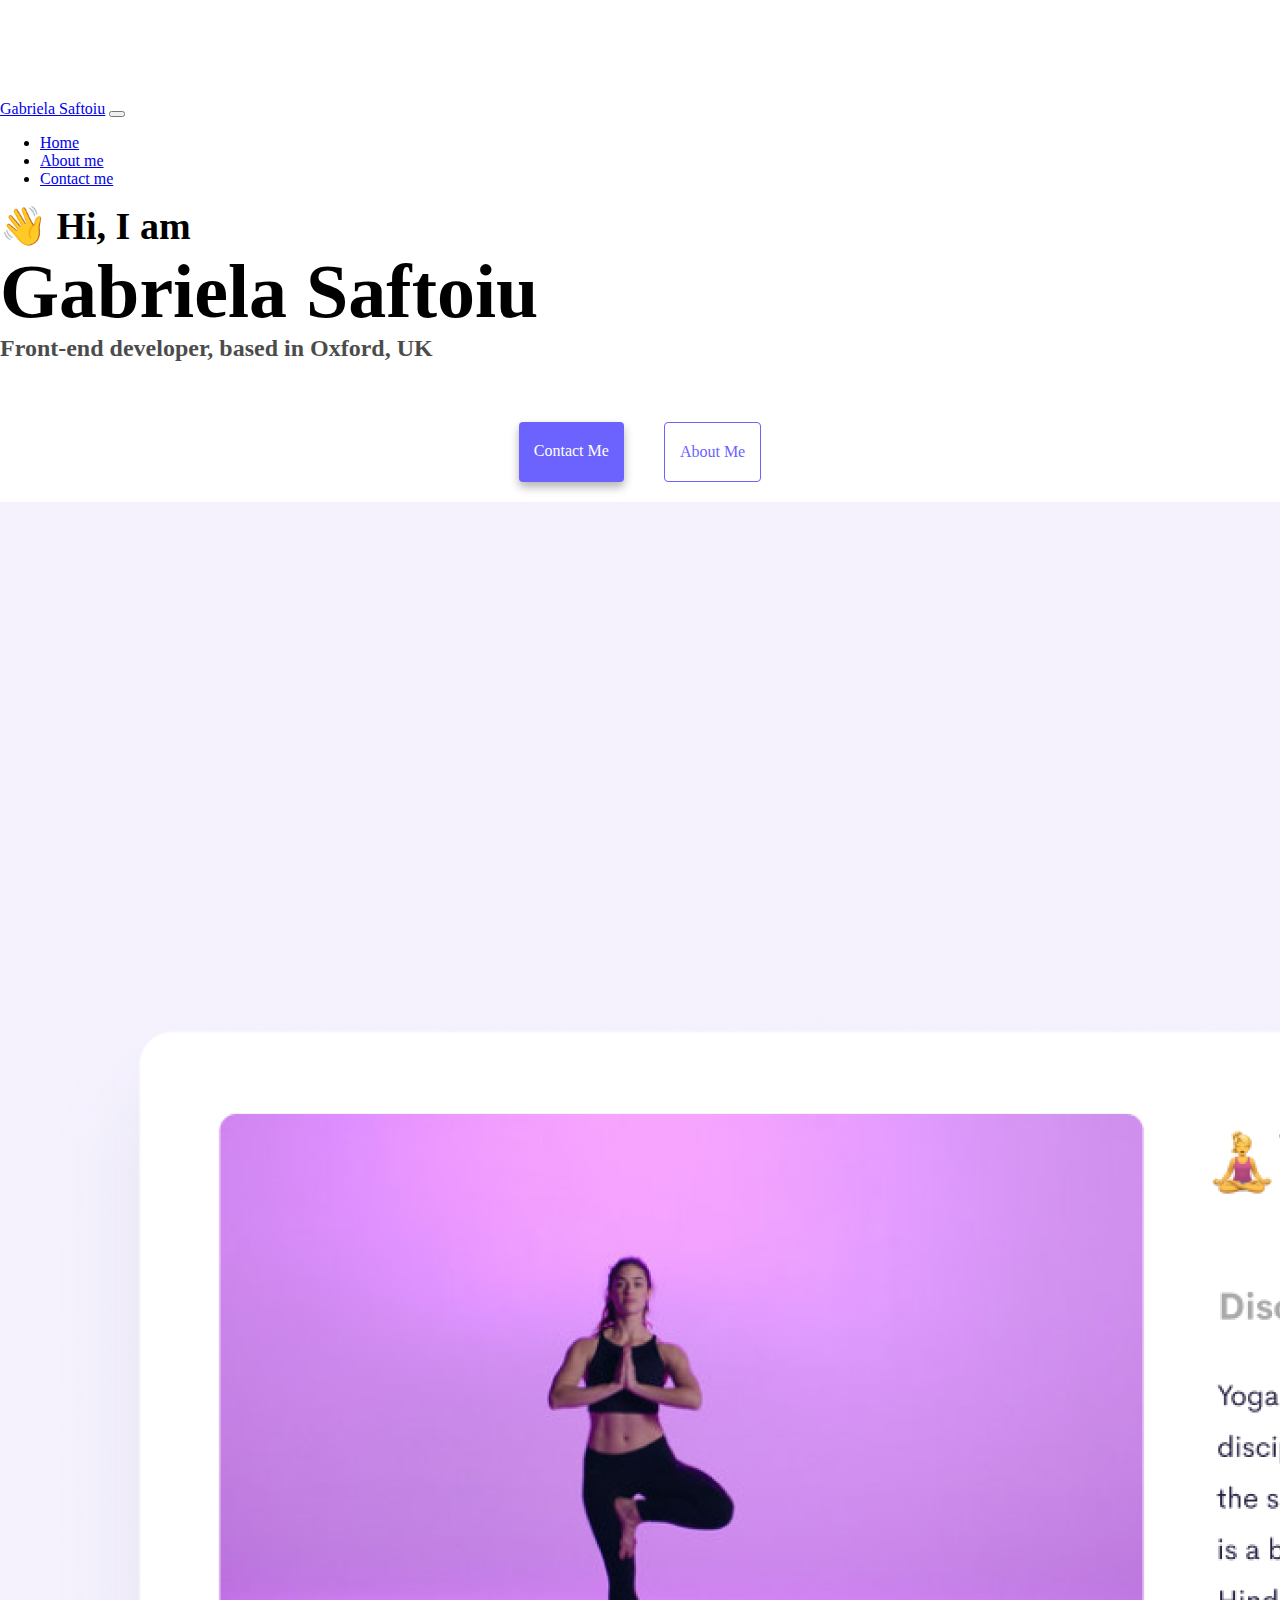
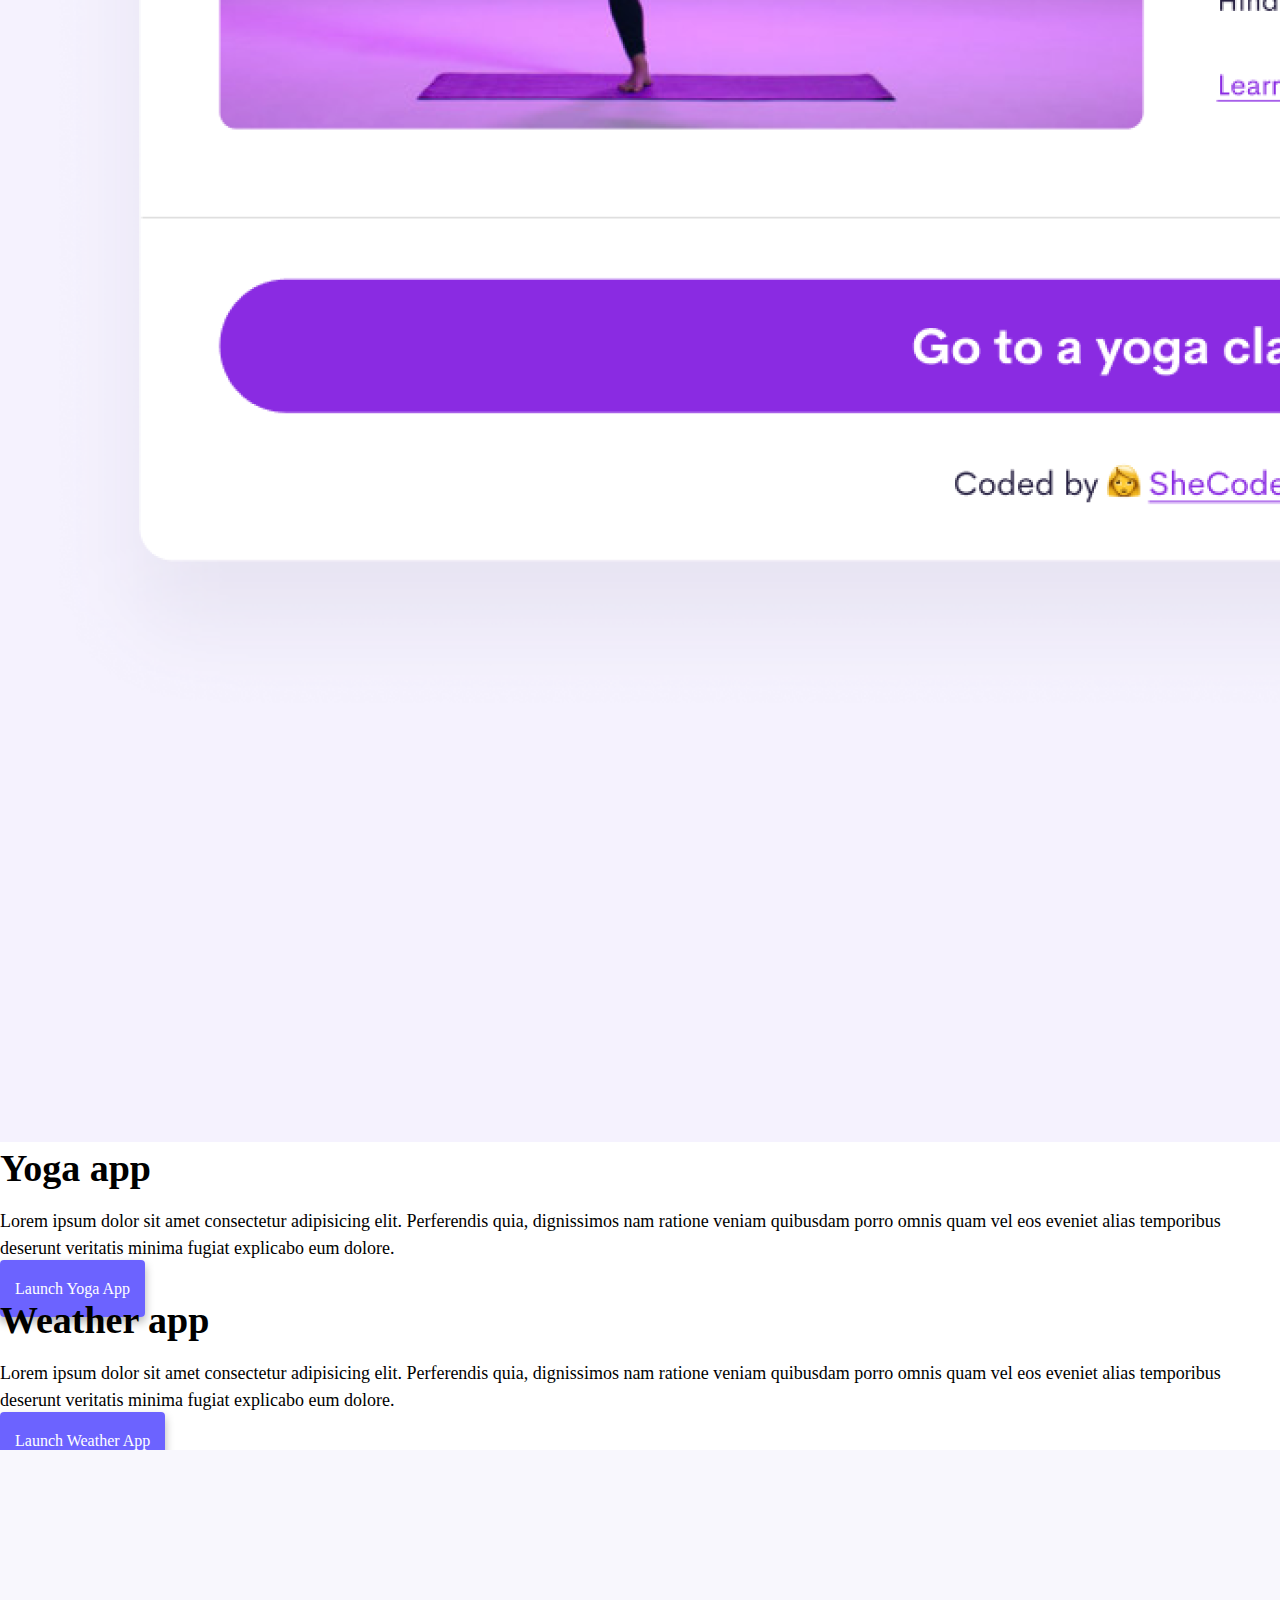
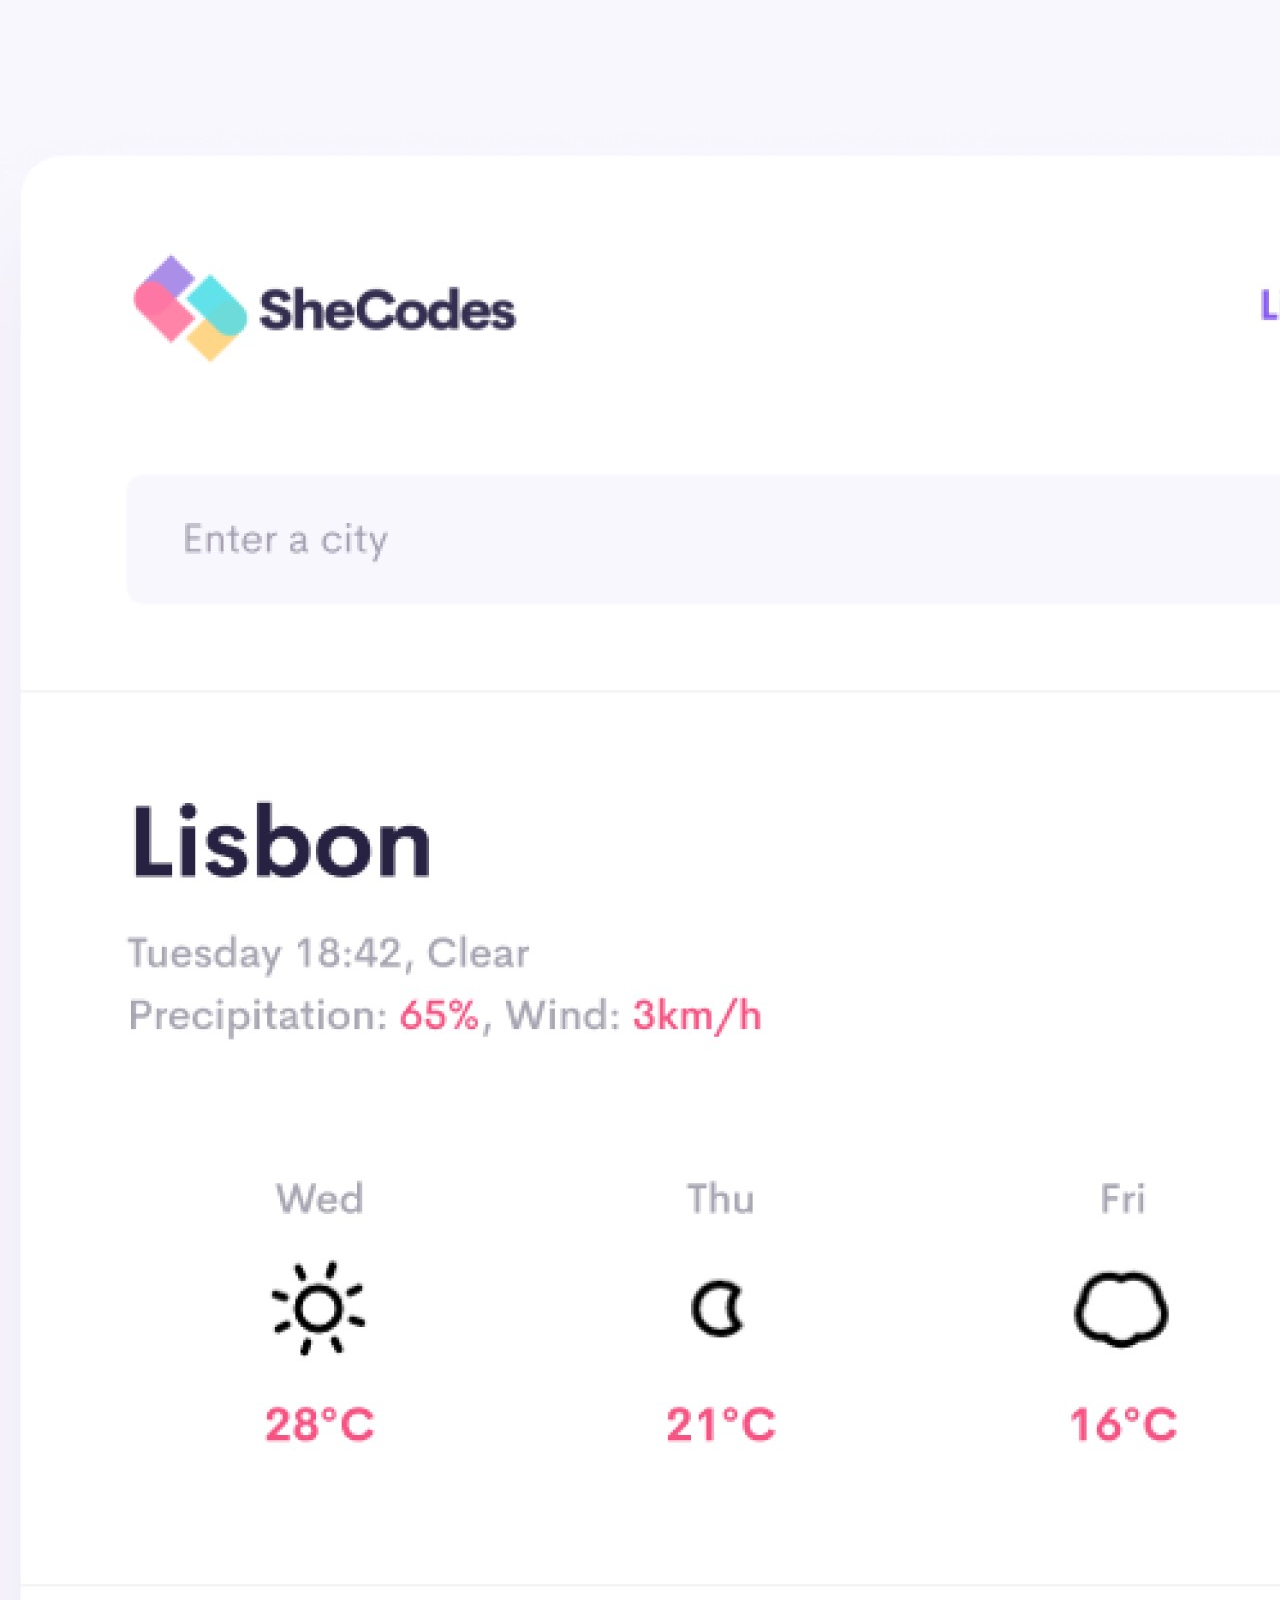
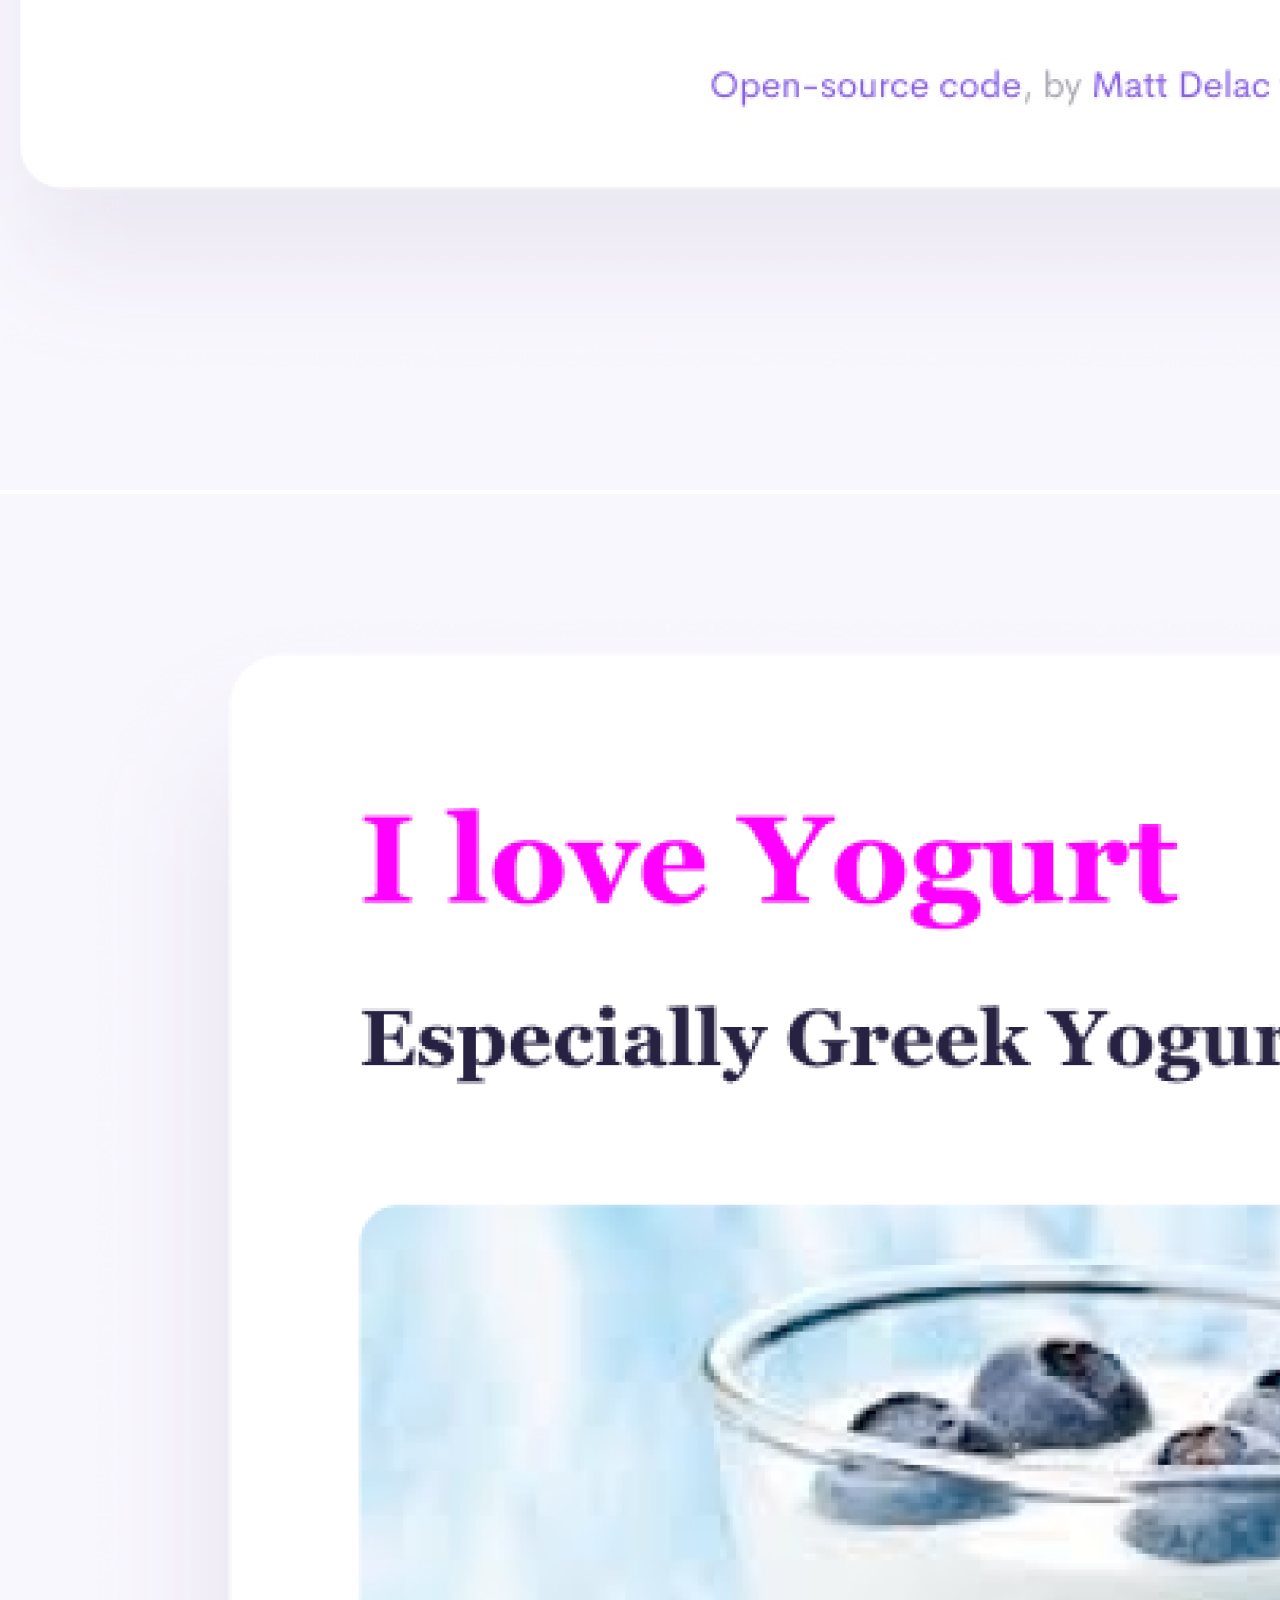
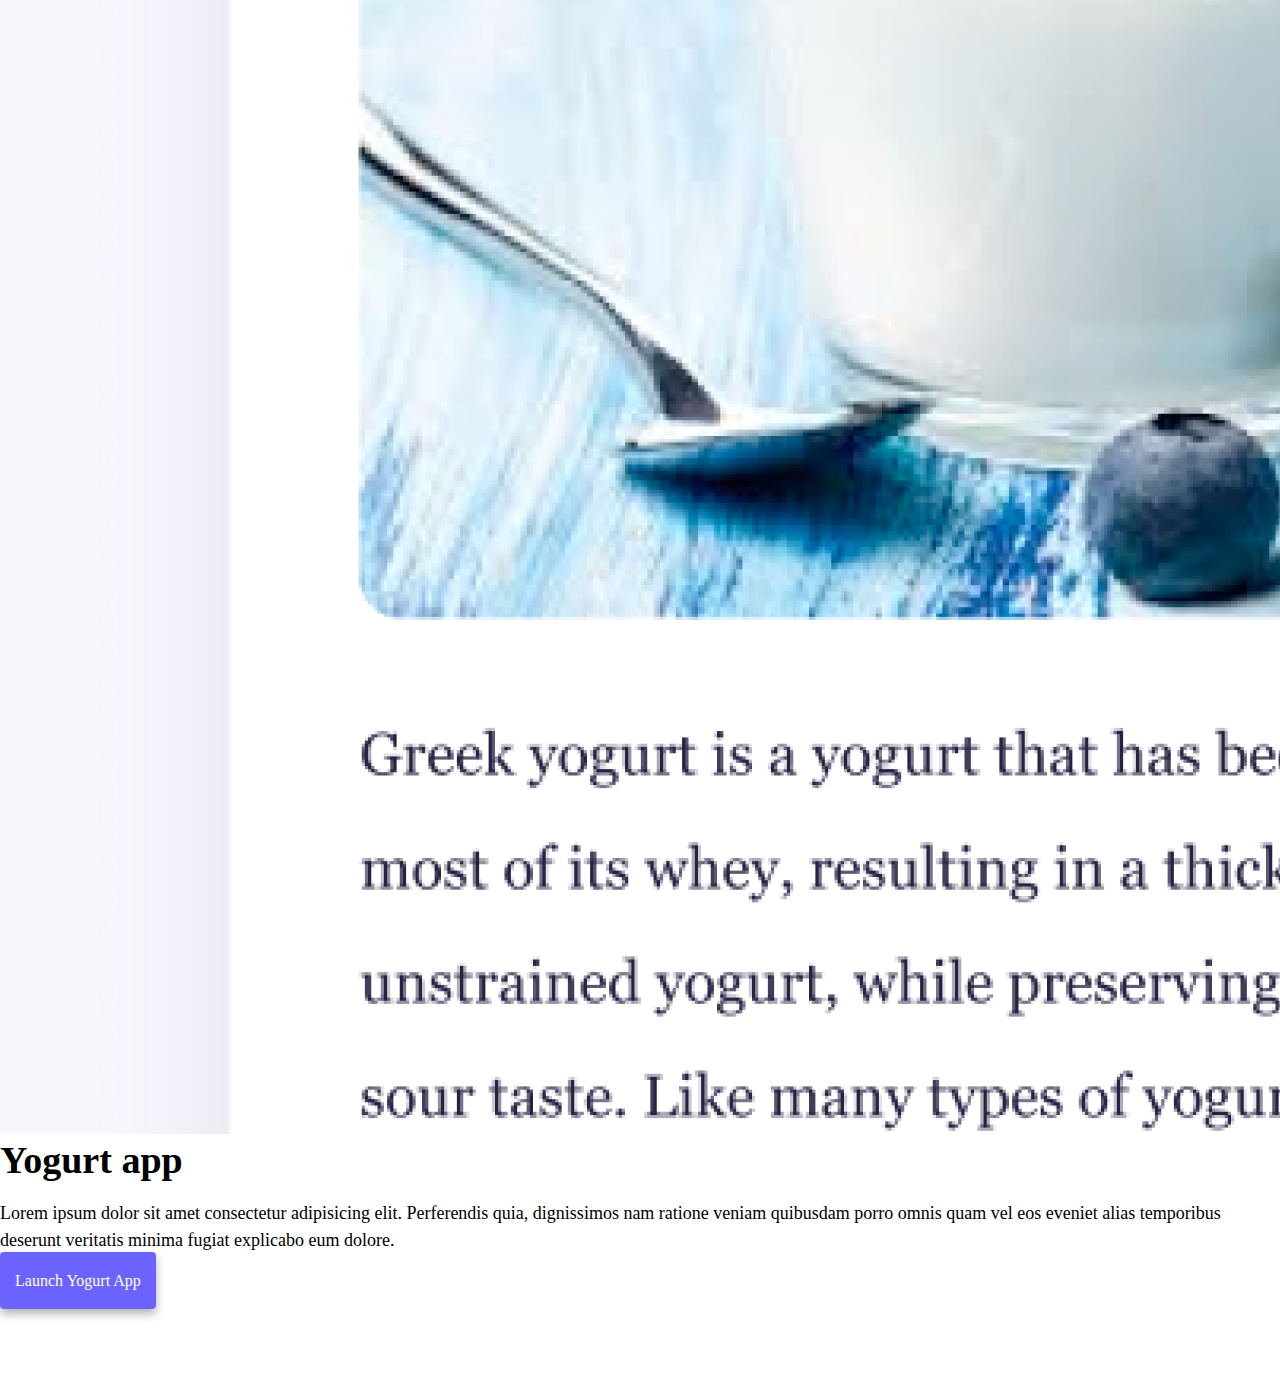
<file: index.html>
<!DOCTYPE html>
<html lang="en">

<head>
    <meta charset="UTF-8" />
    <meta name="description" content="Gabriela Saftoiu is a front-end developer based in the UK">
    <meta http-equiv="X-UA-Compatible" content="IE=edge" />
    <meta name="viewport" content="width=device-width, initial-scale=1.0" />

    <link href="https://cdn.jsdelivr.net/npm/bootstrap@5.0.0-beta2/dist/css/bootstrap.min.css" rel="stylesheet"
        integrity="sha384-BmbxuPwQa2lc/FVzBcNJ7UAyJxM6wuqIj61tLrc4wSX0szH/Ev+nYRRuWlolflfl" crossorigin="anonymous" />
    <script src="https://cdn.jsdelivr.net/npm/bootstrap@5.0.0-beta2/dist/js/bootstrap.bundle.min.js"
        integrity="sha384-b5kHyXgcpbZJO/tY9Ul7kGkf1S0CWuKcCD38l8YkeH8z8QjE0GmW1gYU5S9FOnJ0"
        crossorigin="anonymous"></script>
    <link rel="stylesheet" href="/style.css" />

    <title>Front-end developer - Gabriela Saftoiu</title>
</head>

<body>
    <nav class="navbar navbar-expand-lg navbar-light bg-light fixed-top">
        <div class="container">
            <a class="navbar-brand" href="/" title="Homepage">Gabriela Saftoiu</a>
            <button class="navbar-toggler" type="button" data-bs-toggle="collapse" data-bs-target="#navbarNav"
                aria-controls="navbarNav" aria-expanded="false" aria-label="Toggle navigation">
                <span class="navbar-toggler-icon"></span>
            </button>
            <div class="collapse navbar-collapse" id="navbarNav">
                <ul class="navbar-nav">
                    <li class="nav-item">
                        <a class="nav-link active" aria-current="page" href="/" title="Homepage">Home</a>
                    </li>
                    <li class="nav-item">
                        <a class="nav-link" href="/about.html" title="About Gabriela Saftoiu">About me</a>
                    </li>
                    <li class="nav-item">
                        <a class="nav-link" href="/about.html#contact" title="Contact Gabriela Saftoiu">Contact me</a>
                    </li>
                </ul>
            </div>
        </div>
    </nav>
    <h2 class="text-center">👋 Hi, I am</h2>
    <h1 class="text-center">Gabriela Saftoiu</h1>
    <h3 class="text-center">Front-end developer, based in Oxford, UK</h3>
    <div class="navigation-links mb-5">
        <a href="/about.html#contact" class="primary-link">Contact me</a>
        <a href="/about.html" class="secondary-link">About me</a>
    </div>
    <div class="container">
        <div class="row">
            <div class="col-sm-6">
                <img src="/images/yoga.png" class="img-fluid rounded d-none d-sm-block" alt="Yoga project" />
            </div>
            <div class="col-sm-6">
                <h2 class="mb-3">Yoga app</h2>
                <p>
                    Lorem ipsum dolor sit amet consectetur adipisicing elit. Perferendis
                    quia, dignissimos nam ratione veniam quibusdam porro omnis quam vel
                    eos eveniet alias temporibus deserunt veritatis minima fugiat
                    explicabo eum dolore.
                </p>
                <div class="mt-5">
                    <a href="#" class="primary-link project-link" title="Yoga project">Launch Yoga App</a>
                </div>
            </div>
        </div>
        <div class="row mt-5">
            <div class="col-sm-6">
                <h2 class="mb-3">Weather app</h2>
                <p>
                    Lorem ipsum dolor sit amet consectetur adipisicing elit. Perferendis
                    quia, dignissimos nam ratione veniam quibusdam porro omnis quam vel
                    eos eveniet alias temporibus deserunt veritatis minima fugiat
                    explicabo eum dolore.
                </p>
                <div class="mt-5">
                    <a href="#" class="primary-link project-link" title="Weather project">Launch Weather App</a>
                </div>
            </div>
            <div class="col-sm-6">
                <img src="/images/weather.jpeg" class="img-fluid rounded d-none d-sm-block" alt="Weather project" />
            </div>
        </div>
        <div class="row mt-5">
            <div class="col-sm-6">
                <img src="/images/yogurt.png" class="img-fluid rounded d-none d-sm-block" alt="Yogurt project" />
            </div>
            <div class="col-sm-6">
                <h2 class="mb-3">Yogurt app</h2>
                <p>
                    Lorem ipsum dolor sit amet consectetur adipisicing elit. Perferendis
                    quia, dignissimos nam ratione veniam quibusdam porro omnis quam vel
                    eos eveniet alias temporibus deserunt veritatis minima fugiat
                    explicabo eum dolore.
                </p>
                <div class="mt-5">
                    <a href="#" class="primary-link project-link" title="Yogurt project">Launch Yogurt App</a>
                </div>
            </div>
        </div>
    </div>
</body>

</html>
</file>
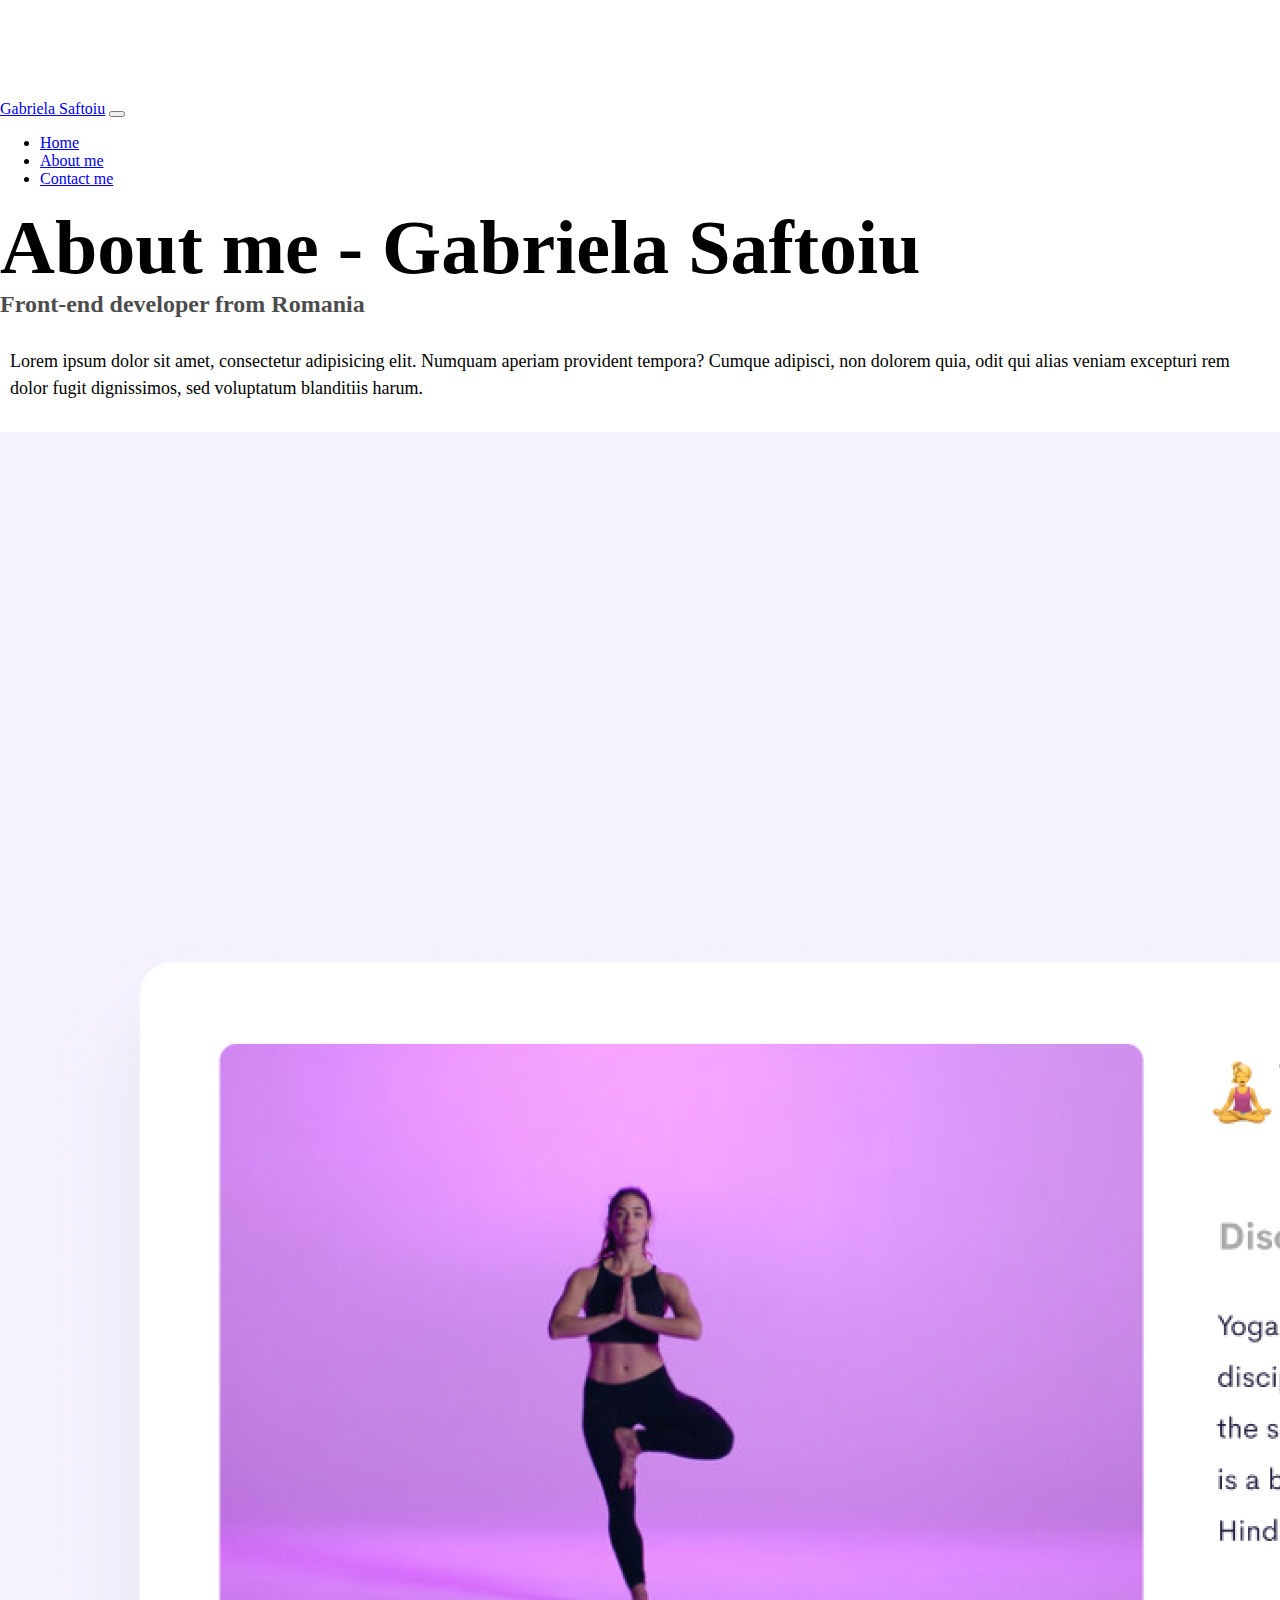
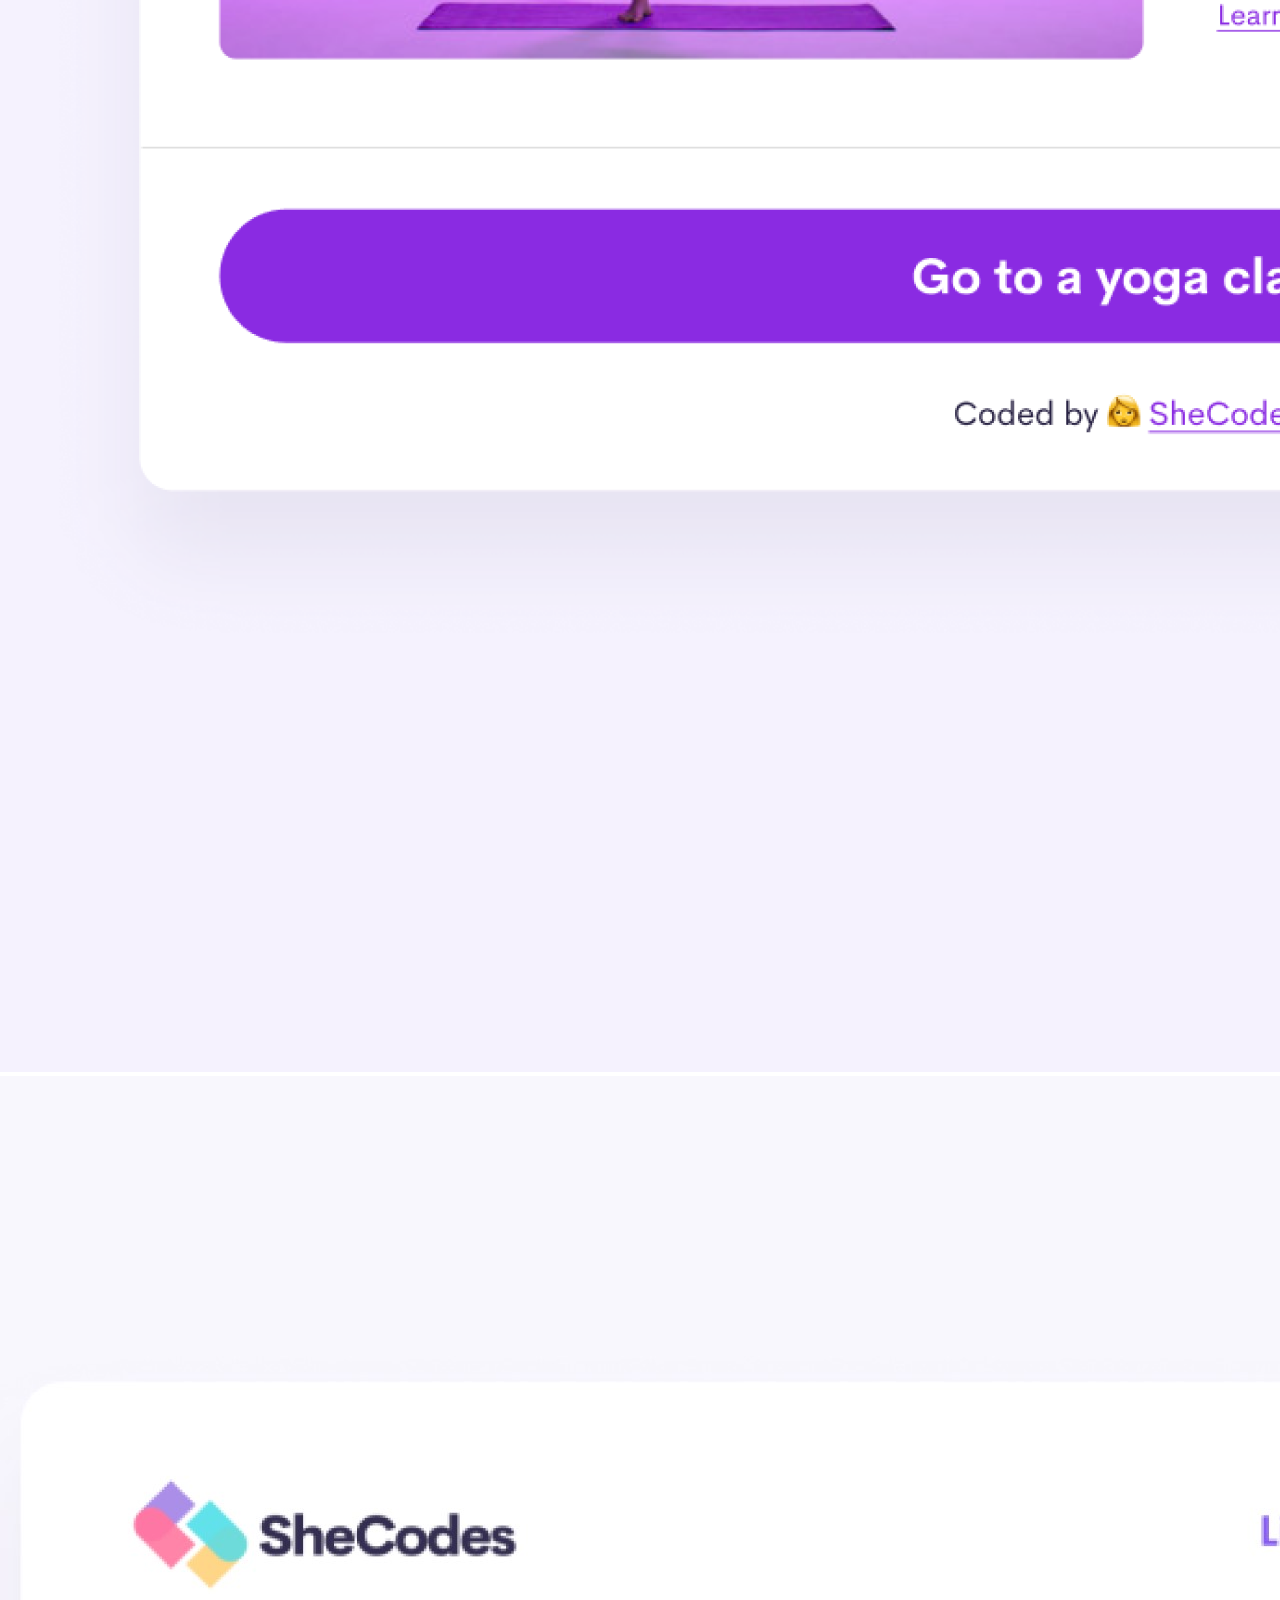
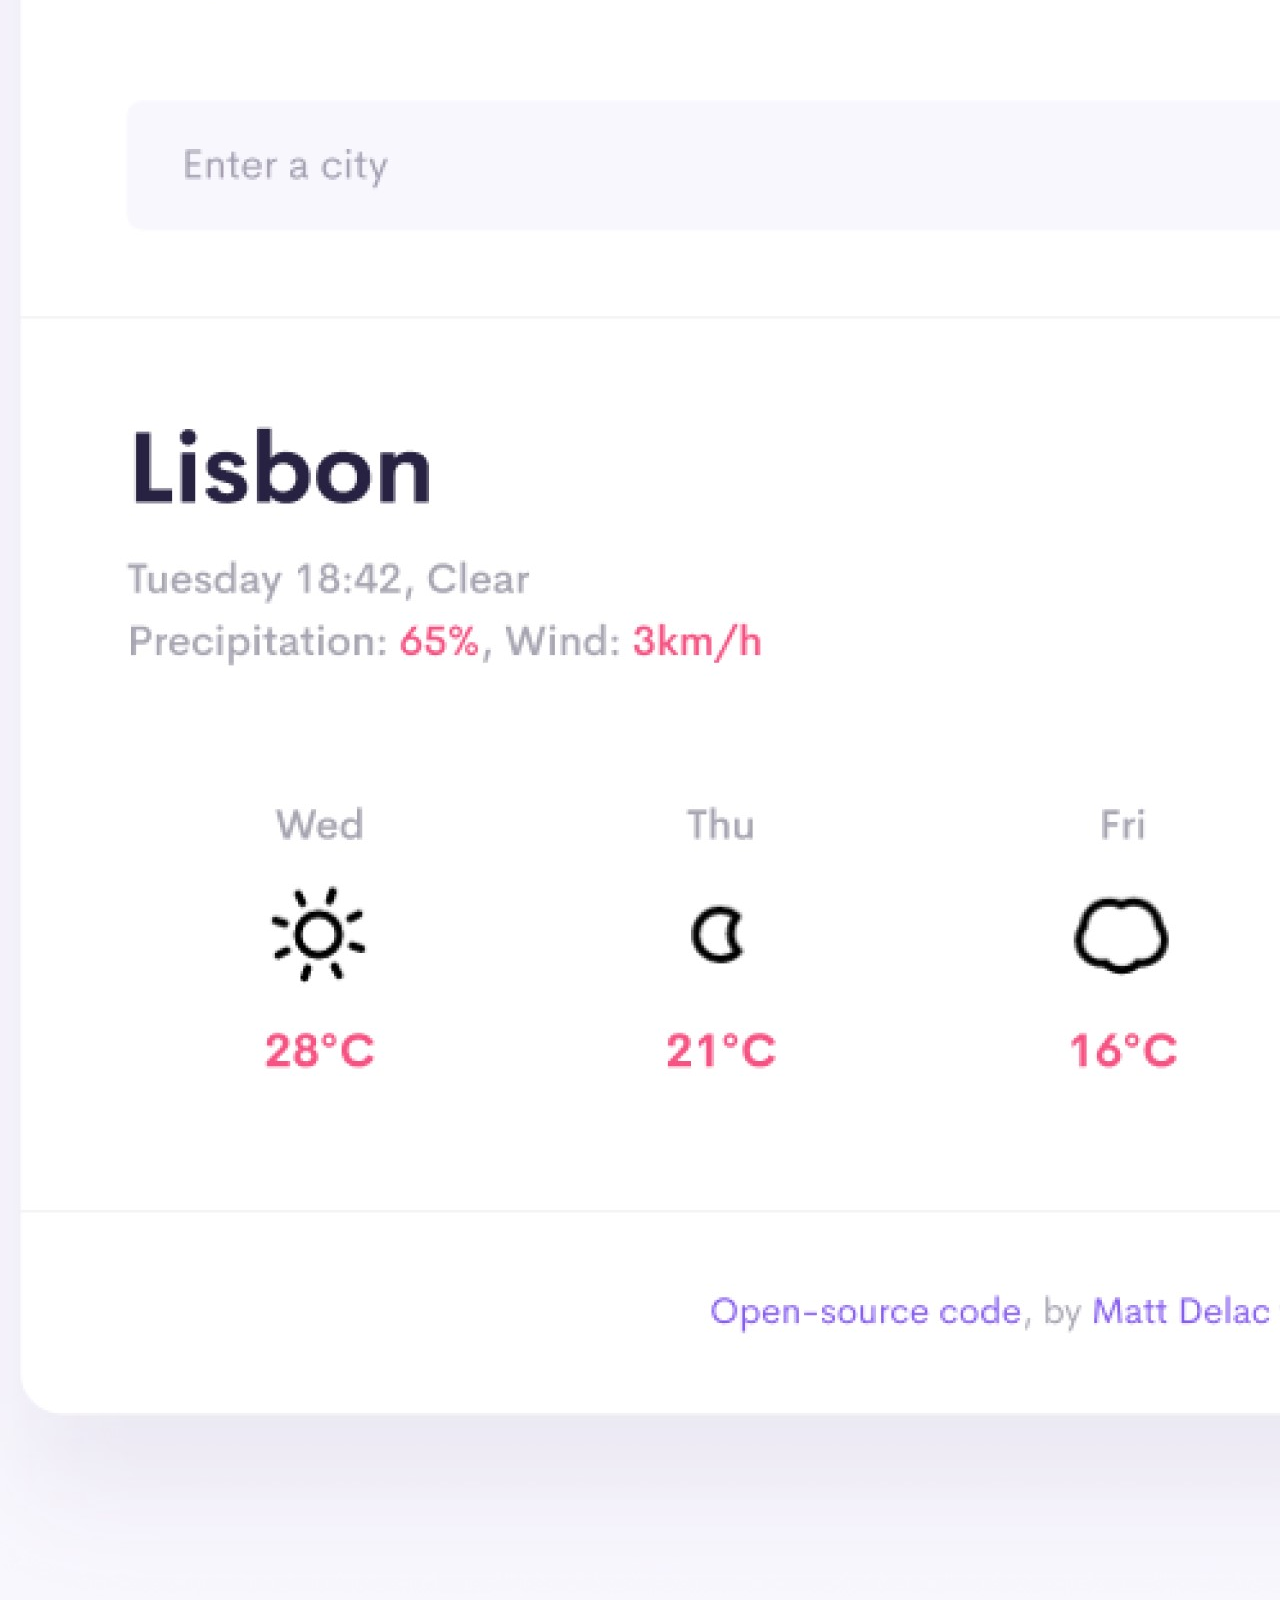
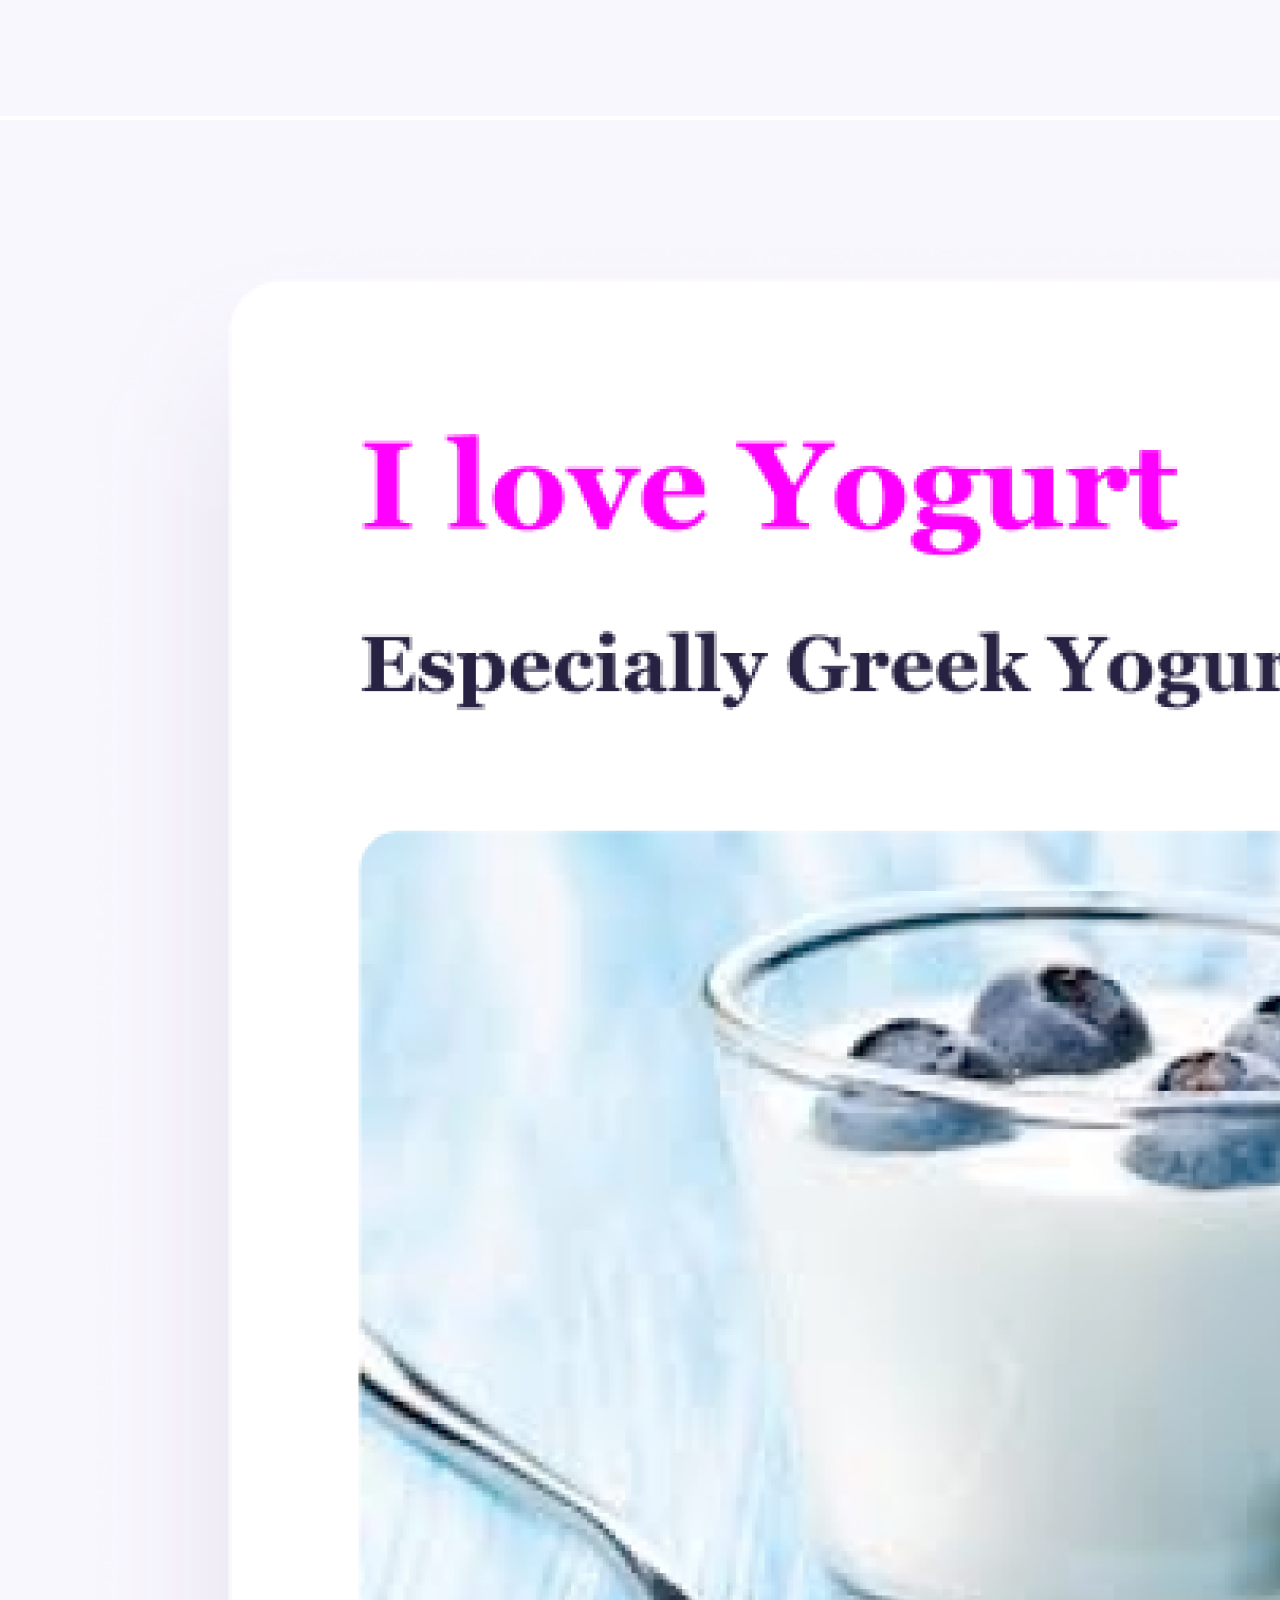
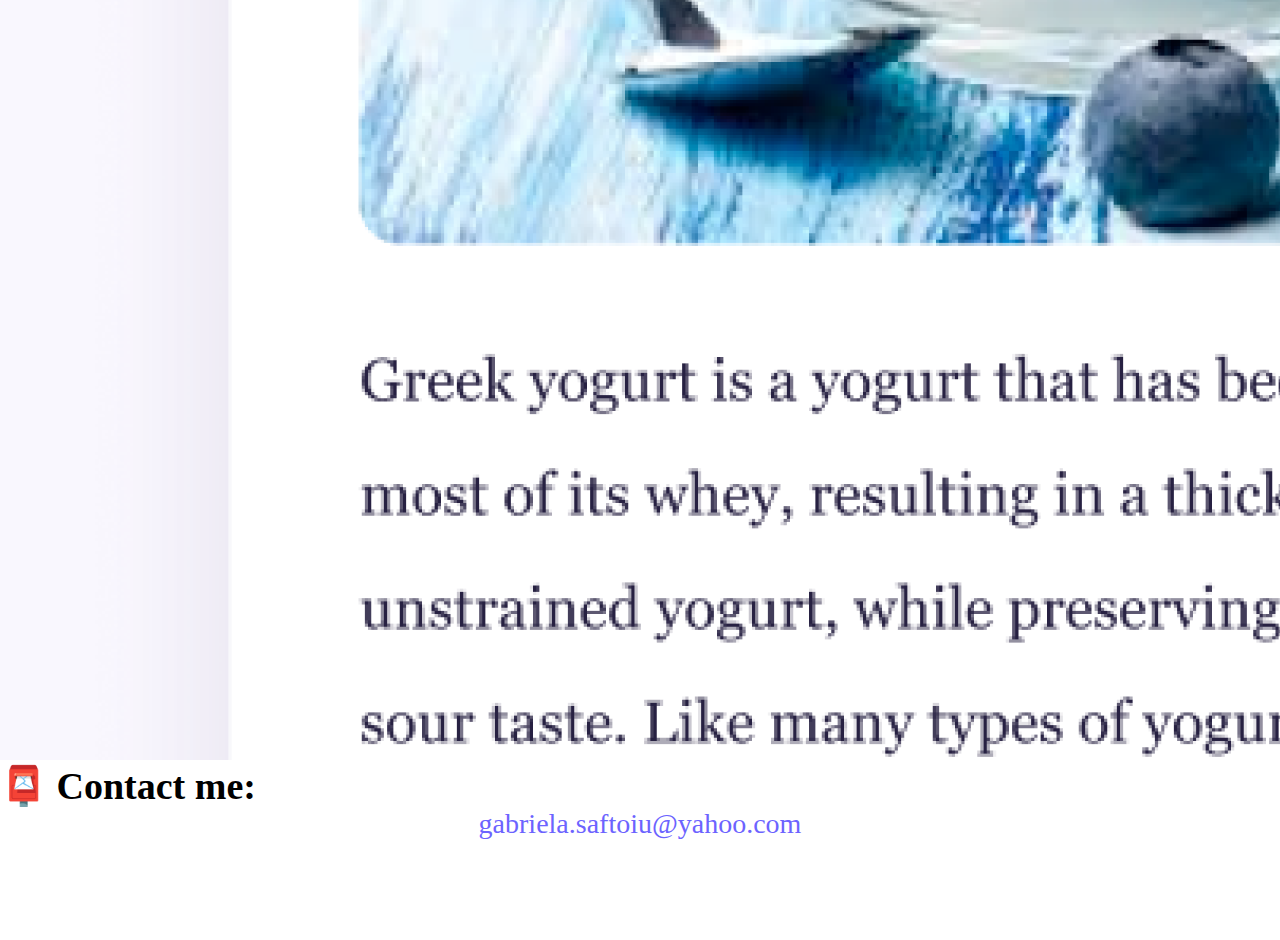
<file: about.html>
<!DOCTYPE html>
<html lang="en">

<head>
  <meta charset="UTF-8" />
  <meta name="description" content="Gabriela Saftoiu is a front-end developer, based in the UK">
  <meta http-equiv="X-UA-Compatible" content="IE=edge" />
  <meta name="viewport" content="width=device-width, initial-scale=1.0" />
  <link href="https://cdn.jsdelivr.net/npm/bootstrap@5.0.0-beta2/dist/css/bootstrap.min.css" rel="stylesheet"
    integrity="sha384-BmbxuPwQa2lc/FVzBcNJ7UAyJxM6wuqIj61tLrc4wSX0szH/Ev+nYRRuWlolflfl" crossorigin="anonymous" />
  <script src="https://cdn.jsdelivr.net/npm/bootstrap@5.0.0-beta2/dist/js/bootstrap.bundle.min.js"
    integrity="sha384-b5kHyXgcpbZJO/tY9Ul7kGkf1S0CWuKcCD38l8YkeH8z8QjE0GmW1gYU5S9FOnJ0"
    crossorigin="anonymous"></script>
  <link rel="stylesheet" href="/style.css" />
  <title>About me - Gabriela Saftoiu</title>
</head>

<body>
  <nav class="navbar navbar-expand-lg navbar-light bg-light fixed-top">
    <div class="container">
      <a class="navbar-brand" href="/">Gabriela Saftoiu</a>
      <button class="navbar-toggler" type="button" data-bs-toggle="collapse" data-bs-target="#navbarNav"
        aria-controls="navbarNav" aria-expanded="false" aria-label="Toggle navigation">
        <span class="navbar-toggler-icon"></span>
      </button>
      <div class="collapse navbar-collapse" id="navbarNav">
        <ul class="navbar-nav">
          <li class="nav-item">
            <a class="nav-link" aria-current="page" href="/" title="Homepage">Home</a>
          </li>
          <li class="nav-item">
            <a class="nav-link active" href="/about.html" title="About Gabriela Saftoiu">About me</a>
          </li>
          <li class="nav-item">
            <a class="nav-link" href="/about.html#contact" title="Contact Gabriela Saftoiu">Contact me</a>
          </li>
        </ul>
      </div>
    </div>
  </nav>
  <h1 class="text-center">About me - Gabriela Saftoiu</h1>
  <h3 class="text-center">Front-end developer from Romania</h3>
  <div class="about-paragraphs text-center">
    <p>
      Lorem ipsum dolor sit amet, consectetur adipisicing elit. Numquam
      aperiam provident tempora? Cumque adipisci, non dolorem quia, odit qui
      alias veniam excepturi rem dolor fugit dignissimos, sed voluptatum
      blanditiis harum.
    </p>
  </div>
  <div class="container">
    <div class="row">
      <div class="col-sm-4">
        <img src="/images/yoga.png" class="img-fluid p-2 mb-4 shadow rounded" alt="Yoga project" />
      </div>
      <div class="col-sm-4">
        <img src="/images/weather.jpeg" class="img-fluid p-2 mb-4 shadow rounded" alt="Weather project" />
      </div>
      <div class="col-sm-4">
        <img src="/images/yogurt.png" class="img-fluid p-2 mb-4 shadow rounded" alt="Yogurt project" />
      </div>
    </div>
  </div>
  <div id="contact" class="mt-5">
    <h2 class="text-center">📮 Contact me: </h2>
    <a href="mailto:gabriela.saftoiu@yahoo.com" class="email-link"> gabriela.saftoiu@yahoo.com </a>
  </div>
</body>

</html>
</file>
<file: style.css>
:root {
  --primary-color: #6c63ff;
  --secondary-color: #f5f2fe;
  --box-shadow: 0 5px 10px rgba(0, 0, 0, 0.3);
}

body {
  margin: 100px 0;
}

h1,
h2,
h3 {
  margin: 0;
}

h1 {
  font-size: 76px;
}

h2 {
  font-size: 38px;
}

h3 {
  font-size: 24px;
  opacity: 0.7;
}

p {
  font-size: 18px;
  line-height: 1.5;
}

.navigation-links {
  display: flex;
  margin-top: 40px;
  justify-content: center;
}

.navigation-links a {
  margin: 20px;
}

.primary-link {
  border-radius: 4px;
  padding: 20px 15px;
  text-decoration: none;
  text-transform: capitalize;
  background: var(--primary-color);
  box-shadow: var(--box-shadow);
  color: white;
}

.primary-link:hover {
  color: white;
}

.secondary-link {
  border-radius: 4px;
  padding: 20px 15px;
  text-decoration: none;
  text-transform: capitalize;
  color: var(--primary-color);
  border: 1px solid var(--primary-color);
}

.homepage-link {
  color: var(--primary-color);
  text-align: center;
  display: block;
}

.about-paragraphs {
  margin: 30px 0;
}

.about-paragraphs p {
  margin: 10px;
}

.email-link {
  display: flex;
  justify-content: center;
  color: var(--primary-color);
  font-size: 28px;
  text-decoration: none;
}

.email-link:hover {
  text-decoration: underline;
}

@media (max-width: 576px) {
  h1 {
    font-size: 48px;
    line-height: 1.5;
  }
  h2 {
    font-size: 32px;
    text-align: center;
  }
  p {
    text-align: center;
  }
  .project-link {
    display: block;
    text-align: center;
    margin: 0 20px;
  }
}
</file>
